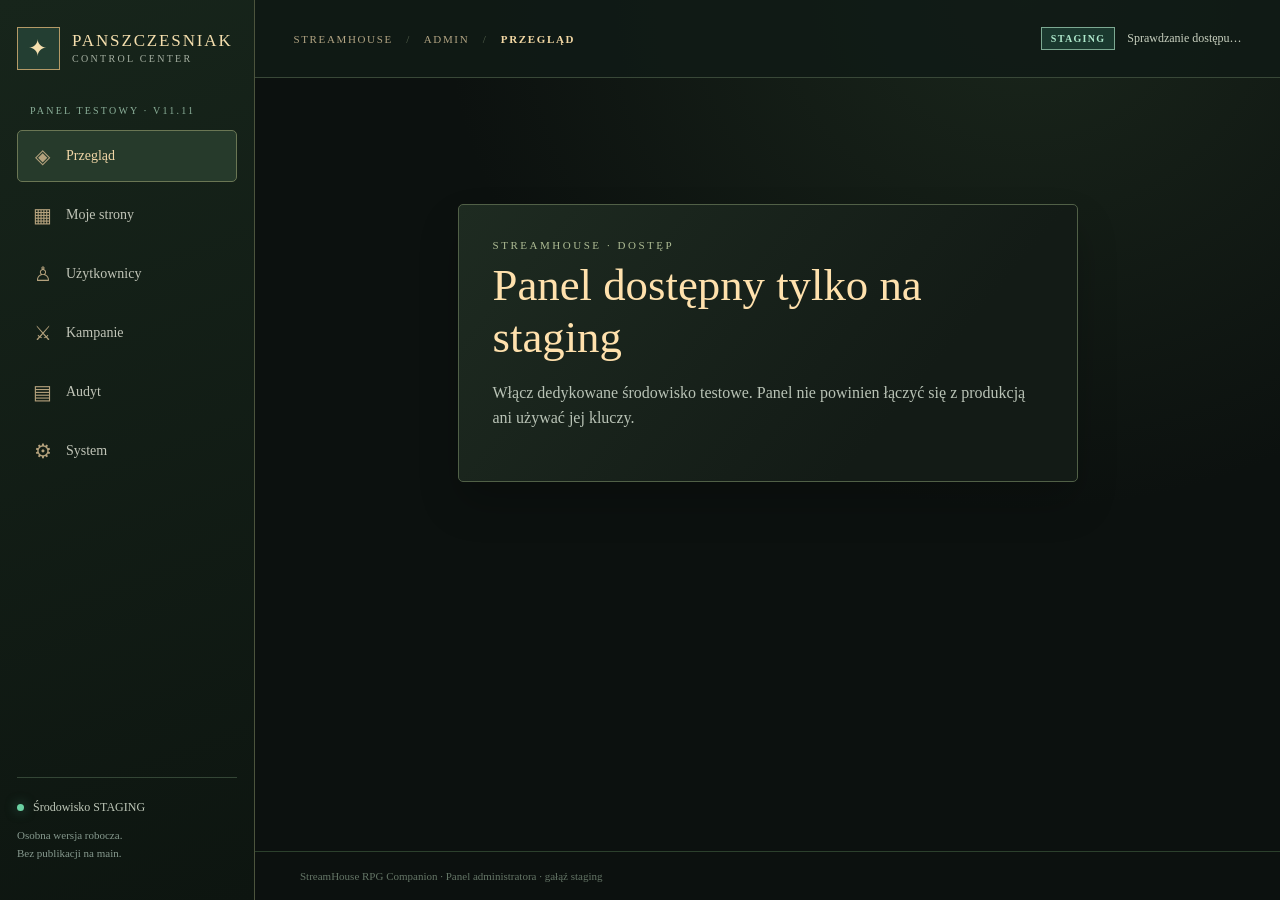
<file: admin/index.html>
<!doctype html>
<html lang="pl">
<head>
<meta charset="utf-8">
<meta name="viewport" content="width=device-width,initial-scale=1">
<meta name="theme-color" content="#101611">
<meta name="robots" content="noindex,nofollow,noarchive">
<meta name="referrer" content="strict-origin-when-cross-origin">
<title>StreamHouse · Centrum administracji [STAGING]</title>
<link rel="icon" type="image/png" sizes="32x32" href="../assets/favicon-32.png">
<link rel="icon" type="image/svg+xml" href="../assets/favicon.svg">
<link rel="stylesheet" href="admin.css">
</head>
<body>
<div id="app" class="app">
  <aside class="sidebar" aria-label="Nawigacja administratora">
    <a class="brand" href="../StreamHouse-Portal.html"><span class="brand-mark">✦</span><span>PANSZCZESNIAK<small>CONTROL CENTER</small></span></a>
    <div class="sidebar-label">PANEL TESTOWY · V11.11</div>
    <nav class="navigation" aria-label="Moduły">
      <button type="button" data-view="dashboard" aria-current="page"><span>◈</span> Przegląd</button>
      <button type="button" data-view="projects"><span>▦</span> Moje strony</button>
      <button type="button" data-view="users"><span>♙</span> Użytkownicy</button>
      <button type="button" data-view="campaigns"><span>⚔</span> Kampanie</button>
      <button type="button" data-view="audit"><span>▤</span> Audyt</button>
      <button type="button" data-view="system"><span>⚙</span> System</button>
    </nav>
    <div class="sidebar-bottom">
      <span class="online-dot"></span> Środowisko STAGING
      <p>Osobna wersja robocza.<br>Bez publikacji na main.</p>
    </div>
  </aside>
  <div class="main">
    <header class="topbar">
      <button type="button" class="mobile-menu" id="mobile-menu" aria-label="Otwórz menu">☰</button>
      <div class="breadcrumbs">STREAMHOUSE <span>/</span> ADMIN <span>/</span> <strong id="breadcrumb">PRZEGLĄD</strong></div>
      <div class="user-area"><span class="env" id="env-label">STAGING</span><span id="logged-user">Sprawdzanie dostępu…</span><button type="button" id="logout-btn" class="quiet" hidden>Wyloguj</button></div>
    </header>
    <main class="content" id="content" tabindex="-1">
      <section class="gate card" aria-live="polite">
        <div class="kicker">AUTORYZACJA</div>
        <h1>Weryfikowanie dostępu</h1>
        <p>Łączenie z odseparowanym środowiskiem administratora.</p>
      </section>
    </main>
    <footer>StreamHouse RPG Companion · Panel administratora · gałąź staging</footer>
  </div>
</div>
<div id="toast" class="toast" role="status" aria-live="polite" hidden></div>
<div id="modal-root" class="modal-root" hidden>
  <div class="modal" role="dialog" aria-modal="true" aria-labelledby="modal-title">
    <div class="modal-header"><div><div class="kicker">POTWIERDZENIE OPERACJI</div><h2 id="modal-title">Potwierdź</h2></div><button type="button" id="modal-close" aria-label="Zamknij">×</button></div>
    <p id="modal-description"></p>
    <form id="modal-form">
      <label for="modal-reason">Powód operacji (minimum 5 znaków)</label>
      <textarea id="modal-reason" minlength="5" maxlength="250" required placeholder="Podaj uzasadnienie operacji, które zostanie zapisane w audycie."></textarea>
      <div class="modal-actions"><button type="button" id="modal-cancel" class="quiet">Anuluj</button><button type="submit" id="modal-submit" class="danger">Potwierdź</button></div>
    </form>
  </div>
</div>
<script src="../assets/cloud-config.js"></script>
<script src="../assets/cloud-config.local.js"></script>
<script src="../assets/cloud.js"></script>
<script defer src="admin.js"></script>
</body>
</html>
</file>
<file: admin/admin.css>
:root{color-scheme:dark;--bg:#0c110f;--bg2:#131b16;--panel:#18221b;--panel2:#1d2b22;--line:#40503f;--gold:#d2ae72;--goldlight:#f2d7a3;--muted:#a5afa1;--text:#eee9db;--green:#8ec9ac;--red:#e4a49c;--font:Georgia,'Times New Roman',serif}*{box-sizing:border-box}html{font-family:var(--font);background:var(--bg)}body{margin:0;color:var(--text);background:radial-gradient(ellipse at 80% 0,#273a2780,transparent 40%),var(--bg)}button,input,select,textarea{font:inherit}button{cursor:pointer}button:disabled{opacity:.48;cursor:not-allowed}a{color:var(--goldlight)}.app{display:flex;min-height:100vh}.sidebar{width:255px;flex:0 0 255px;background:linear-gradient(160deg,#17251b,#0d1510);border-right:1px solid #4c543d;padding:27px 17px;position:sticky;top:0;height:100vh;display:flex;flex-direction:column;z-index:6}.brand{display:flex;align-items:center;gap:12px;text-decoration:none;color:#f5dfae;letter-spacing:.11em;font-size:17px}.brand-mark{display:grid;place-items:center;width:43px;height:43px;border:1px solid #b49a67;font-size:23px;background:#233e32}.brand small{display:block;font:10px/1.6 Georgia;letter-spacing:.23em;color:var(--muted)}.sidebar-label{font-size:10px;letter-spacing:.22em;color:#8baf99;margin:35px 13px 14px}.navigation{display:grid;gap:7px}.navigation button{width:100%;text-align:left;border:1px solid transparent;color:#c1c5b8;background:transparent;padding:13px;border-radius:5px;display:flex;align-items:center;gap:12px;font-size:14px}.navigation button span{font-size:20px;width:23px;text-align:center;color:#b5a27d}.navigation button[aria-current="page"],.navigation button:hover{background:#263a2b;border-color:#6a7654;color:#f1d6a7}.sidebar-bottom{margin-top:auto;font-size:12px;color:#bfc8b9;border-top:1px solid #344636;padding-top:22px}.sidebar-bottom p{line-height:1.65;color:#86998e;font-size:11px}.online-dot{display:inline-block;background:#6bd1a3;box-shadow:0 0 12px #59be9b80;width:7px;height:7px;border-radius:100%;margin-right:6px}.main{min-width:0;flex:1;display:flex;flex-direction:column}.topbar{height:78px;padding:0 clamp(18px,3vw,48px);border-bottom:1px solid #394838;background:#101b16d9;display:flex;align-items:center;justify-content:space-between;gap:20px}.breadcrumbs{font-size:11px;letter-spacing:.15em;color:#b2a483}.breadcrumbs span{padding:0 9px;color:#55634e}.breadcrumbs strong{color:var(--goldlight)}.user-area{display:flex;align-items:center;gap:12px;color:#c8d0bf;font-size:12px}.env{border:1px solid #7ca992;background:#1a382e;color:#aee8cc;padding:5px 9px;font:700 10px Georgia;letter-spacing:.13em}.env.demo{border-color:#ad8b54;background:#44331d;color:#ffdda7}.quiet,.button,.danger{border:1px solid #806e4d;background:#223227;color:#e9d5ac;padding:10px 14px;text-align:center;white-space:nowrap}.button.primary{background:linear-gradient(140deg,#e0c593,#b3945a);color:#251d11;border-color:#f2dcaa;font-weight:bold}.button:hover,.quiet:hover{border-color:#ddbd81;background:#344737}.danger{background:#542c2c;border-color:#b27d72;color:#ffe0da}.danger:hover{background:#6a3232}.content{padding:36px clamp(18px,3vw,48px) 70px;max-width:1600px;width:100%;margin:auto;flex:1}h1{font-size:clamp(30px,3.5vw,47px);font-weight:400;margin:8px 0 7px;color:#ffe1ad;line-height:1.17}h2{font-size:25px;font-weight:400;color:#f5dfb4}h3{font-size:19px;font-weight:400;margin:0}.kicker{letter-spacing:.23em;font-size:11px;color:#aebc94;text-transform:uppercase}.subline{color:var(--muted);font-size:14px;line-height:1.6;max-width:760px}.heading{display:flex;align-items:center;justify-content:space-between;gap:20px;margin-bottom:30px;flex-wrap:wrap}.heading>div{min-width:0}.toolbar{display:flex;gap:9px;align-items:center;flex-wrap:wrap}.search,select{background:#0c1611;border:1px solid #586a55;color:#f3e5ca;padding:11px 13px;border-radius:3px;min-height:42px}.search{width:clamp(180px,25vw,310px)}select{max-width:180px}.card{border:1px solid #516047;background:linear-gradient(130deg,#1e2b21,#131b16 72%);box-shadow:0 22px 40px #0003;padding:24px;border-radius:5px}.summary-grid{display:grid;grid-template-columns:repeat(4,minmax(0,1fr));gap:14px}.stat-label{font-size:12px;color:#adb99f;letter-spacing:.08em}.stat-value{font-size:38px;color:#f6ddaa;margin-top:10px}.stat-detail{color:#859886;font-size:12px;margin-top:6px}.sub-grid{display:grid;grid-template-columns:1fr 1fr;gap:18px;margin-top:22px}.section-title{display:flex;align-items:center;justify-content:space-between;gap:16px;margin-bottom:17px}.section-title .kicker{display:block;margin-top:5px}.table-wrap{width:100%;overflow-x:auto;border:1px solid #455340;border-radius:4px;background:#141f17}table{width:100%;border-collapse:collapse;white-space:nowrap;text-align:left;font-size:13px}th{background:#25362a;color:#e7d1ab;font-size:11px;text-transform:uppercase;letter-spacing:.11em;padding:14px 16px;border-bottom:1px solid #52644e}td{padding:15px 16px;border-bottom:1px solid #334636;color:#d7d9c9}tbody tr:last-child td{border-bottom:0}tbody tr:hover{background:#1d2c22}.secondary{font-size:11px;color:#91a08c;margin-top:5px}.idcode{color:#aaae97;font:11px/1.4 monospace}.pill{display:inline-block;padding:5px 8px;border:1px solid #63755b;background:#243d2b;color:#a8dcc0;font-size:11px}.pill.archived{border-color:#826e4a;background:#3b3020;color:#f1d194}.pill.owner{border-color:#d5b077;color:#efd29c;background:#423625}.pill.moderator{border-color:#667cc2;color:#b6c9ff;background:#263048}.row-actions{display:flex;gap:7px}.row-actions button{padding:7px 10px;font-size:12px}.empty{padding:25px;color:#b5bca7}.pager{display:flex;justify-content:flex-end;align-items:center;gap:12px;margin-top:14px}.pager span{font-size:12px;color:#c6c8b5}.gate{max-width:620px;margin:10vh auto 0;padding:34px}.gate p{line-height:1.6;color:#b9c3b6}.gate-actions{display:flex;gap:12px;flex-wrap:wrap;margin-top:22px}.demo-banner{border:1px solid #b58a55;background:#483521;padding:13px 18px;color:#f9dbab;margin-bottom:25px;font-size:13px;line-height:1.5}.activity{display:grid;gap:1px}.activity-item{padding:15px;background:#1a281e;border-bottom:1px solid #3a513e;display:grid;grid-template-columns:125px 1fr;gap:12px}.activity-item time{font-size:11px;color:#abb7a4}.activity-item strong{color:#f1d49e}.activity-item small{color:#a3b49e;display:block;margin-top:5px}.tag{font-size:11px;color:#b2c7b0}.system-grid{display:grid;grid-template-columns:repeat(2,minmax(0,1fr));gap:18px}.system-row{display:flex;justify-content:space-between;gap:12px;padding:12px 0;border-bottom:1px solid #394938}.system-row span{color:#9cad9c}.system-row strong{color:#ebddbd;text-align:right}.detail-list{display:grid;gap:10px}.detail-row{display:flex;align-items:center;justify-content:space-between;gap:10px;padding:13px;border:1px solid #41543e;background:#17271c}.detail-row strong{display:block}.member-gm{color:#ead49c}.detail-row small{color:#9cae98}.detail-row .danger{font-size:12px;padding:7px 10px}.modal-root[hidden],.toast[hidden]{display:none}.modal-root{position:fixed;inset:0;z-index:50;background:#050b08d9;display:grid;place-items:center;padding:16px}.modal{width:min(100%,560px);border:1px solid #b79b6b;background:#18231b;padding:28px;box-shadow:0 35px 90px #000c;max-height:85dvh;overflow:auto}.modal-header{display:flex;justify-content:space-between;gap:12px;align-items:start}.modal-header h2{margin:6px 0}.modal-header button{background:transparent;border:0;color:#edc99c;font-size:28px;cursor:pointer}.modal p{line-height:1.6;color:#b9c8b6}.modal label{display:block;font-size:12px;margin-bottom:8px;color:#e1cb9e}.modal textarea{width:100%;min-height:100px;resize:vertical;padding:13px;background:#0c1611;border:1px solid #6d7e60;color:#f5e7d0}.modal-actions{display:flex;justify-content:flex-end;gap:10px;margin-top:20px}.toast{position:fixed;right:22px;bottom:22px;padding:16px 20px;z-index:70;background:#273b2a;border:1px solid #9fbe95;color:#e9f7da;box-shadow:0 12px 32px #0008;max-width:350px}.toast.error{background:#4d2924;border-color:#e6a29d;color:#ffded8}.mobile-menu{display:none;background:transparent;border:1px solid #607358;color:#f4d59f;padding:8px 12px}footer{padding:18px 45px;color:#647566;font-size:11px;border-top:1px solid #2c402d}@media(max-width:1100px){.summary-grid{grid-template-columns:repeat(2,minmax(0,1fr))}.sub-grid{grid-template-columns:1fr}}@media(max-width:780px){.sidebar{position:fixed;transform:translateX(-103%);transition:transform .2s;box-shadow:0 12px 40px #0009}.sidebar.is-open{transform:translateX(0)}.mobile-menu{display:block}.topbar{padding:0 18px;height:66px}.breadcrumbs{font-size:9px}.user-area{gap:7px}.user-area #logged-user{display:none}.content{padding:25px 18px}.system-grid{grid-template-columns:1fr}.card{padding:18px}.summary-grid{gap:9px}.stat-value{font-size:30px}.heading{gap:15px}.search{width:100%}.toolbar{width:100%}.toolbar>*{flex:1}.activity-item{grid-template-columns:1fr;gap:5px}footer{padding:18px}}@media(max-width:440px){.summary-grid{grid-template-columns:1fr 1fr}.stat-value{font-size:27px}.topbar .env{font-size:9px}.row-actions{flex-wrap:wrap}.card{padding:15px}}
.project-grid{display:grid;grid-template-columns:repeat(2,minmax(0,1fr));gap:16px;margin-bottom:25px}
.project-card h2{margin:9px 0 6px}
.project-endpoints{display:grid;grid-template-columns:1fr 1fr;gap:14px;margin:19px 0}
.project-endpoints>div{background:#132016;padding:14px;border:1px solid #415440;min-width:0}
.project-endpoints span,.project-endpoints small{display:block;font-size:11px;color:#a4b7a5}
.project-endpoints strong{display:block;overflow-wrap:anywhere;margin:7px 0;font-weight:normal;font-size:13px}
.project-modules{display:flex;flex-wrap:wrap;gap:7px}
.project-modules span{padding:5px 8px;font-size:11px;border:1px solid #536a58;color:#d8e9cf;background:#2a3a2b}
.project-disabled{display:flex;justify-content:space-between;gap:10px;border-top:1px solid #415440;margin-top:21px;padding-top:14px;font-size:12px;color:#b7c0b0}
.project-disabled strong{color:#d7c6a1;text-align:right}
@media(max-width:1120px){.project-grid{grid-template-columns:1fr}}
@media(max-width:460px){.project-endpoints{grid-template-columns:1fr}}
</file>
